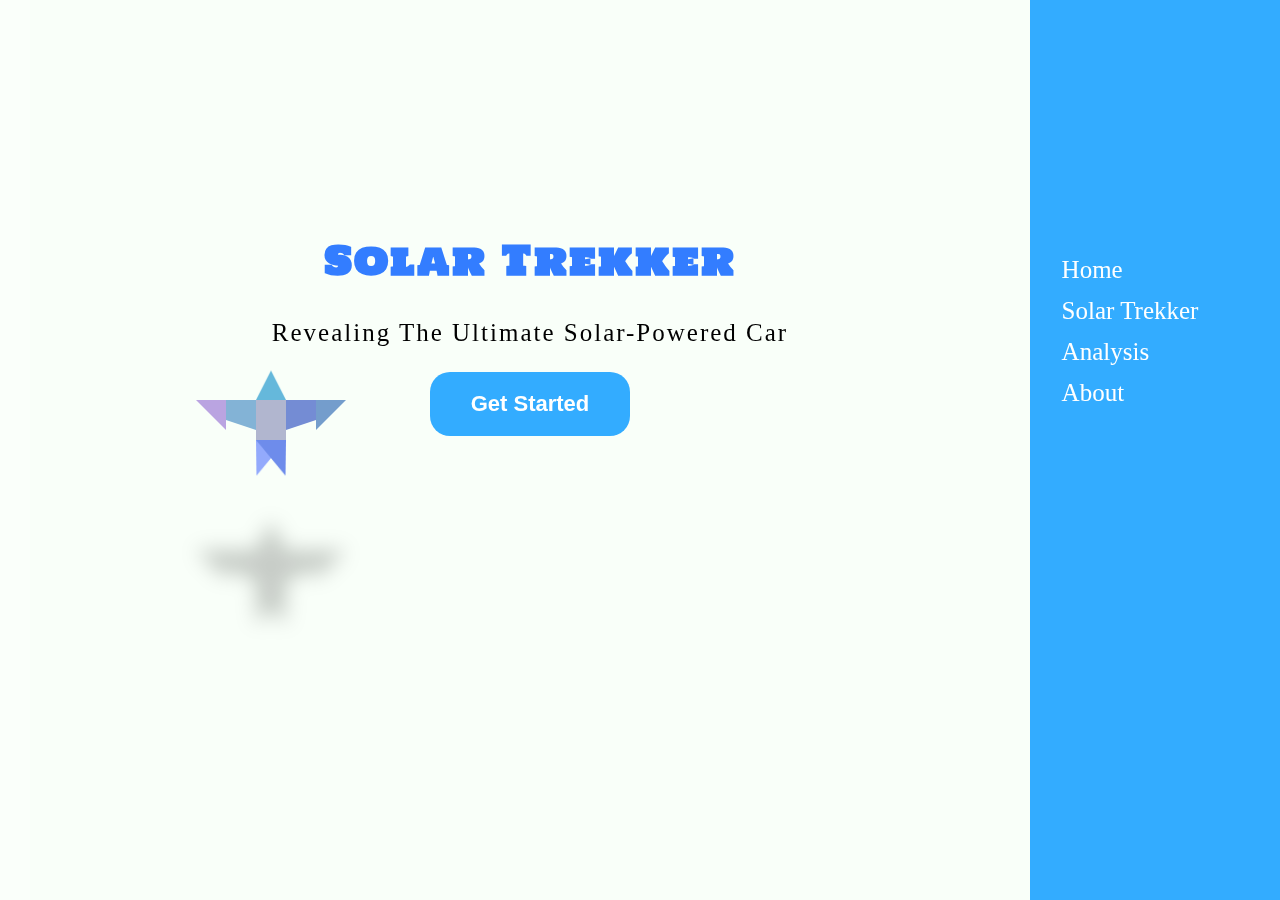
<file: index.html>
<!DOCTYPE html>
	<html>
	
		<!--
  Site Info: This site informs users about the latest announced tech and the functionality behind each gadget.

  Created By: Sonal Chadha
  Date: 7/1/2020
   -->
	
<div id="sky">
  <div class="bird">
    <div class="wind"></div>
    <div class="wind"></div>
    <div class="wind"></div>
    <div class="wind"></div>
    <div class="wind"></div>
    <div class="wind"></div>
    <div class="wind"></div>
    <div class="wind"></div>
    <div class="wind"></div>
    <div class="wind"></div>
    <div class="bird_body">
      <div class="bird_head"></div>
      <div class="bird_wing_left">
        <div class="bird_wing_left_top"></div>
      </div>
      <div class="bird_wing_right">
        <div class="bird_wing_right_top"></div>
      </div>
      <div class="bird_tail_left"></div>
      <div class="bird_tail_right"></div>
    </div>
  </div>
</div>

		<head>
			<meta charset="utf-8"/>
			<meta name="viewport" content="width=device-width, initial-scale=1"/>
			<title>Solar Trekker Home</title>
			<link href="styles.css" rel="stylesheet"/>
			<link href="https://fonts.googleapis.com/css2?family=Holtwood+One+SC&display=swap" rel="stylesheet">
			<link href="BirdAnimation.css" rel="stylesheet">
					</head>
					<body>
						<div class="container">
							<div class="mainSide">
								<div class="fontStyler">
									<h1>Solar Trekker</h1>
									<p>Revealing The Ultimate Solar-Powered Car</p>
								</div>
								
								<div class="blue-btn">
									<a class="first-link" href="Product.html" style="font-size:22px">
										Get Started
									</a>
									<a href="Product.html" style="font-size:25px">
										What's New
									</a>
								</div>
								
							</div>
							<div class="navSide">
								<ul class="navigationBar">
									<li>
										<a href="#home">Home</a>
									</li>
									<li>
										<a href="Product.html">Solar Trekker</a>
									</li>
									<li>
										<a href="analysis.html">Analysis</a>
									</li>
									<li>
										<a href="about.html">About</a>
									</li>
								</ul>
							</div>
						</div>
					</body>
					
				</html>
</file>
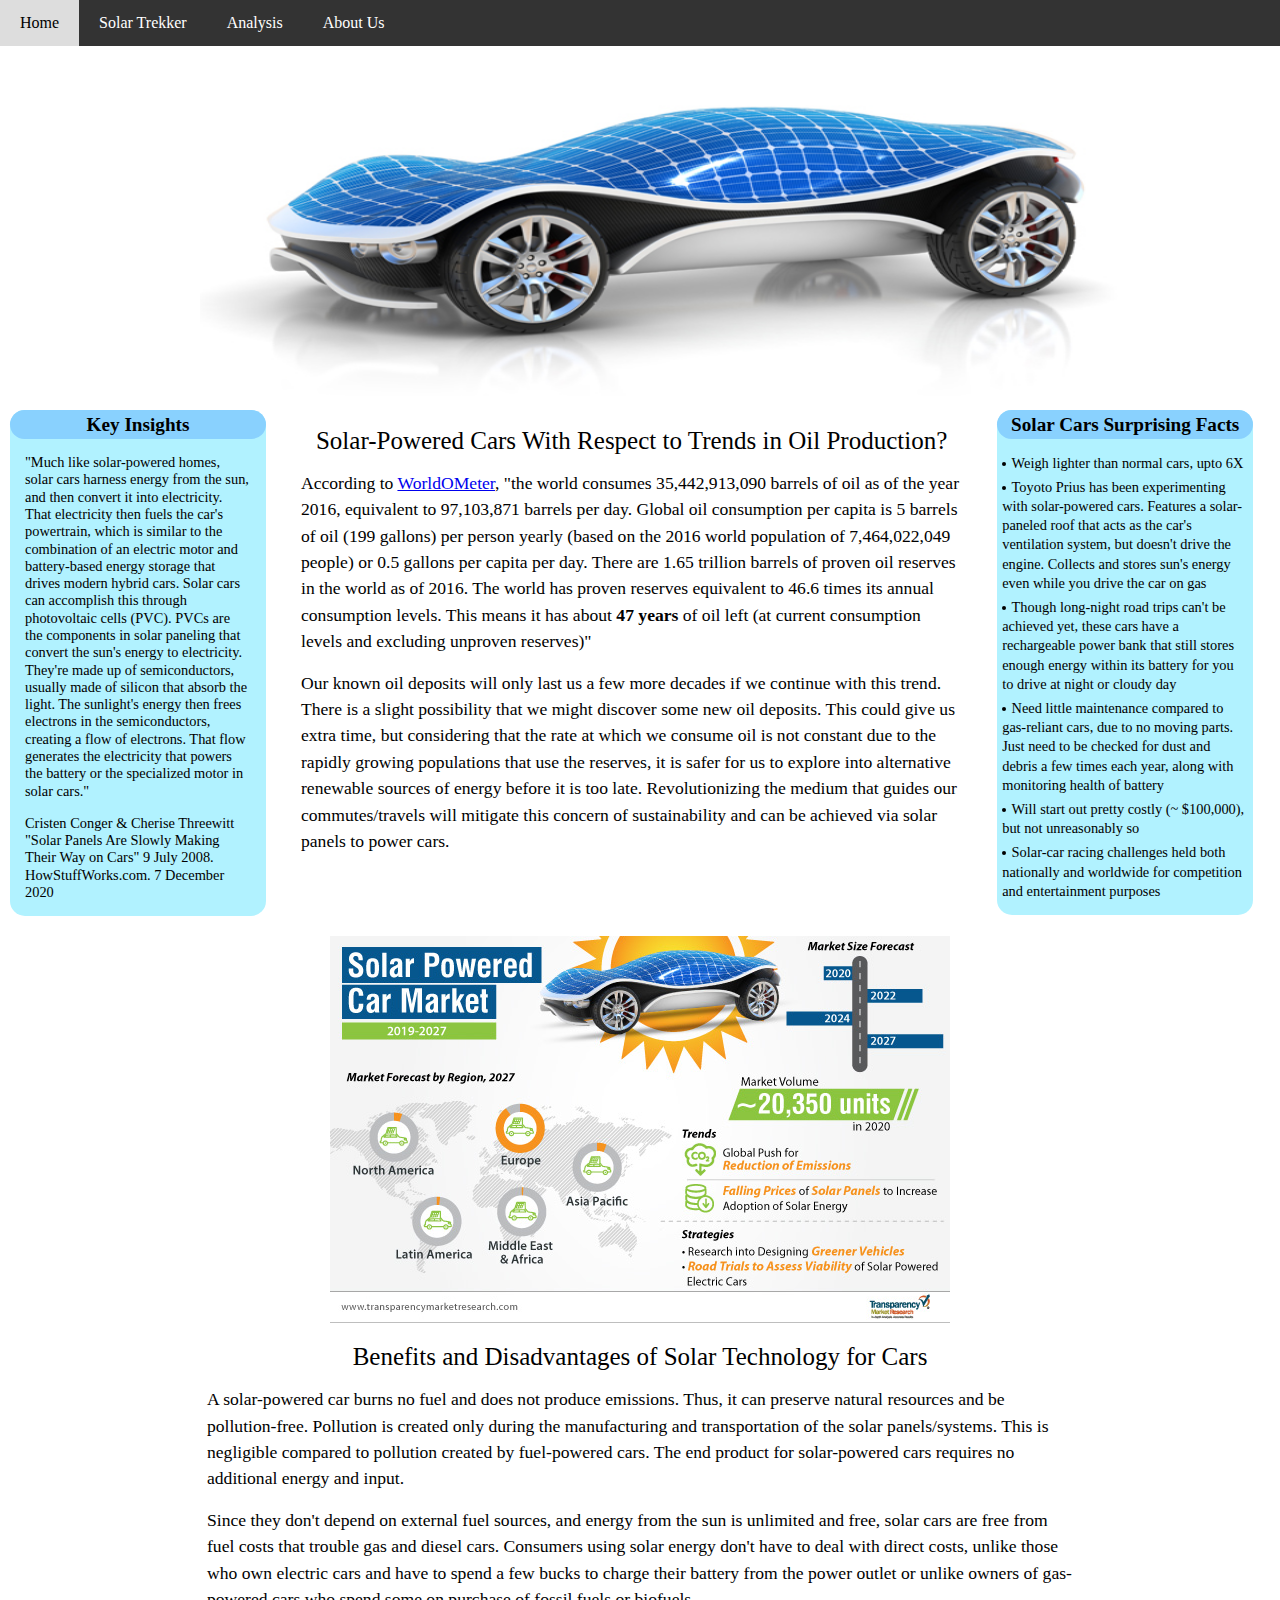
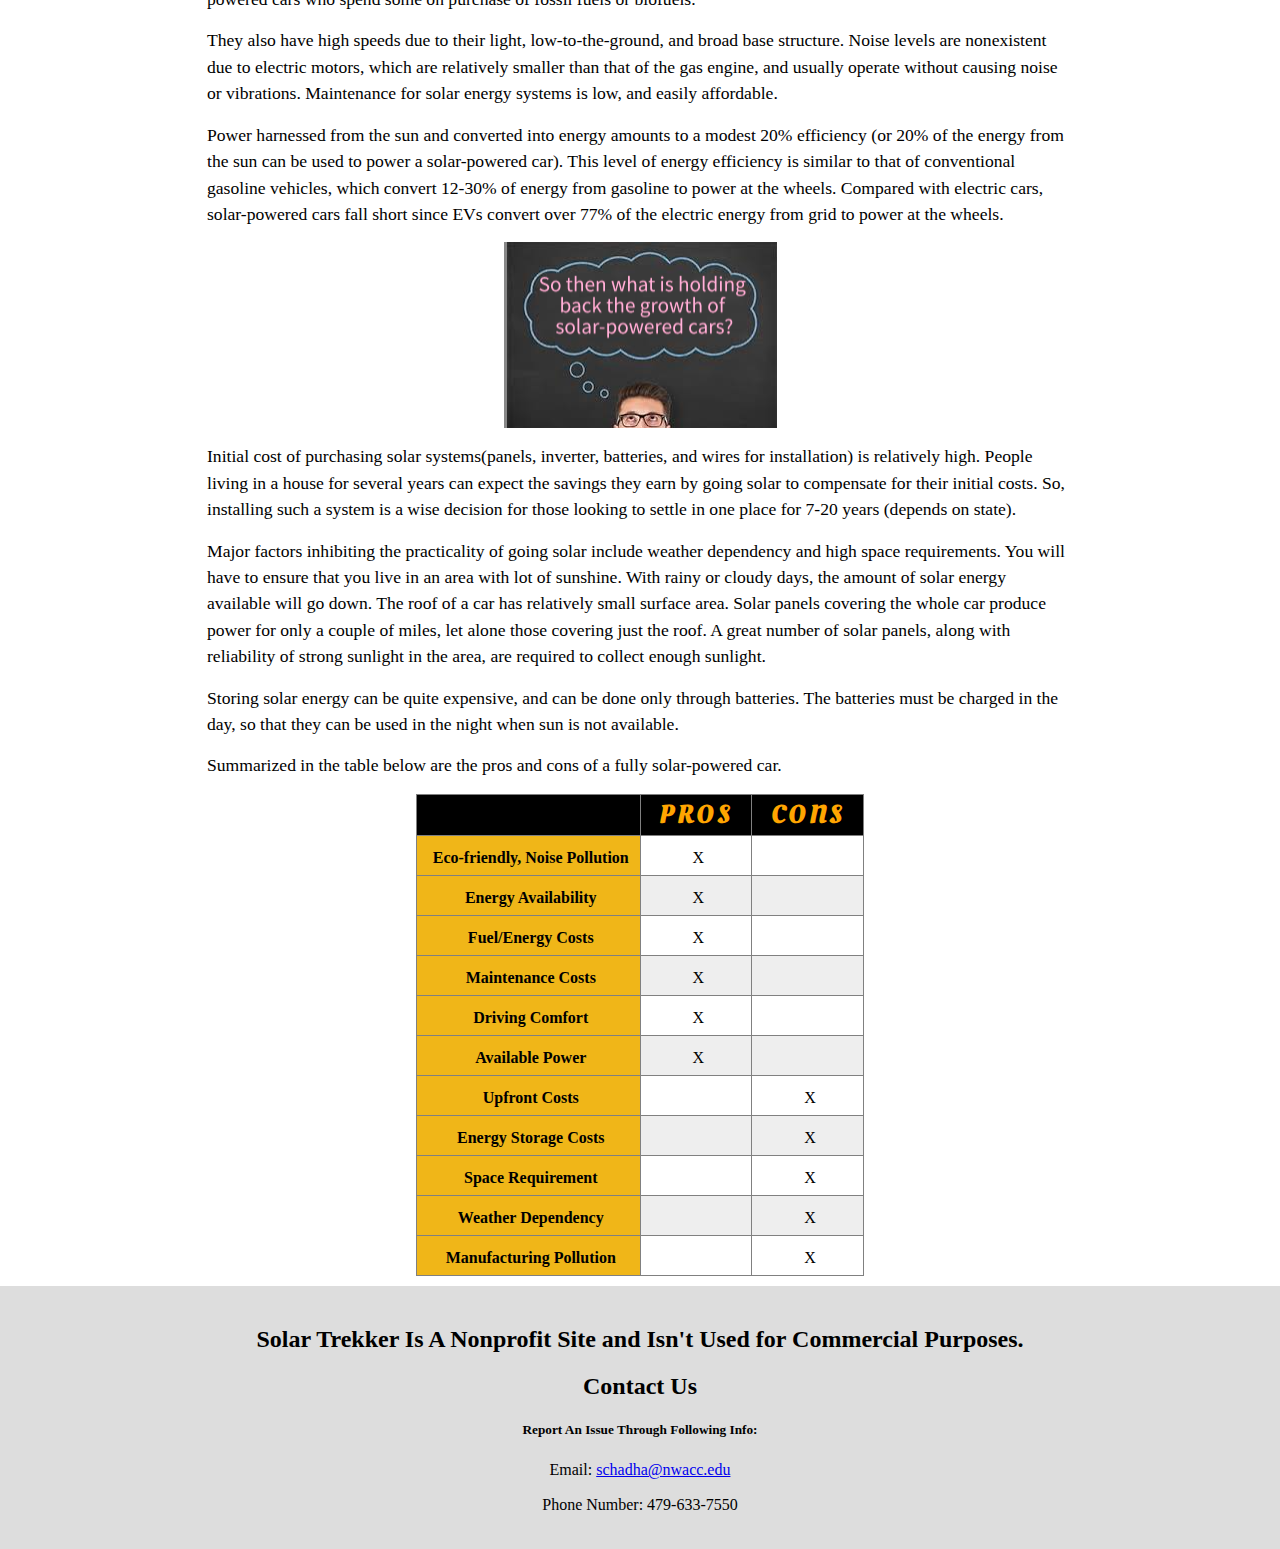
<file: Analysis.html>
<!DOCTYPE html>
<html>
<head>
	<meta charset="utf-8"/>
	<meta name="viewport" content="width=device-width, initial-scale=1"/>
	<title>Analysis of Solar Energy to Power Car</title>
	<link href="styles2.css" rel="stylesheet"/>
	<link href="Analysis.css" rel="stylesheet"/>
</head>

<!-- Navigation Bar -->
<div class="navbar">
   <a href="index.html">Home</a>
  <a href="Product.html">Solar Trekker</a>
  <a href="analysis.html">Analysis</a>
  <a href="about.html">About Us</a>
</div>

<img id="topPic" src="Images/analysis1.jpg" alt=""/>
	<div id="keto">
		<aside id="left">
			<h2>Key Insights</h2>
			<p>"Much like solar-powered homes, solar cars harness energy from the sun, and then convert it into electricity.
			That electricity then fuels the car's powertrain, which is similar to the combination of an electric motor and battery-based 
			energy storage that drives modern hybrid cars. Solar cars can accomplish this through photovoltaic cells (PVC). PVCs are the
			components in solar paneling that convert the sun's energy to electricity. They're made up of semiconductors, usually made of 
			silicon that absorb the light. The sunlight's energy then frees electrons in the semiconductors, creating a flow of electrons. 
			That flow generates the electricity that powers the battery or the specialized motor in solar cars."</p>
			<p>Cristen Conger & Cherise Threewitt "Solar Panels Are Slowly Making Their Way on Cars" 9 July 2008. HowStuffWorks.com. 
			<https://auto.howstuffworks.com/fuel-efficiency/vehicles/solar-cars.htm> 7 December 2020
			</p>
		</aside>
		
		<aside id="right">
			<h2>Solar Cars Surprising Facts</h2>
			<ul>
				<li>Weigh lighter than normal cars, upto 6X</li>
				<li>Toyoto Prius has been experimenting with solar-powered cars. Features
				a solar-paneled roof that acts as the car's ventilation system, but doesn't
				drive the engine. Collects and stores sun's energy even while you drive the
				car on gas</li>
				<li>Though long-night road trips can't be achieved yet, these cars have a rechargeable power bank 
				that still stores enough energy within its battery for you to drive at night or cloudy day</li>
				<li>Need little maintenance compared to gas-reliant cars, due to no moving parts. 
				Just need to be checked for dust and debris a few times each year, along with monitoring health of battery</li>
				<li>Will start out pretty costly (~ $100,000), but not unreasonably so</li>
				<li>Solar-car racing challenges held both nationally and worldwide for competition and entertainment purposes</li>
			</ul>
		</aside>
		
		<div id="main">
			<h1>Solar-Powered Cars With Respect to Trends in Oil Production?</h1>
			<p>According to <a href="https://www.worldometers.info/oil/" target="_blank">WorldOMeter</a>, "the world consumes 35,442,913,090 barrels of oil as of the year 2016, equivalent to 97,103,871 barrels per day.
			Global oil consumption per capita is 5 barrels of oil (199 gallons) per person yearly (based on the 2016 world population of 7,464,022,049 people) or 0.5 gallons per capita per day.
			There are 1.65 trillion barrels of proven oil reserves in the world as of 2016.
			The world has proven reserves equivalent to 46.6 times its annual consumption levels. This means it has about <b>47 years</b> of oil left (at current consumption levels and excluding unproven reserves)"	
			</p>
			<p>Our known oil deposits will only last us a few more decades if we continue with this trend. There is a slight possibility that we might discover some new oil 
			deposits. This could give us extra time, but considering that the rate at which we consume oil is not constant due to the rapidly growing populations that use the reserves,
			it is safer for us to explore into alternative renewable sources of energy before it is too late. Revolutionizing the medium that guides our commutes/travels will mitigate this 
			concern of sustainability and can be achieved via solar panels to power cars.
			</p>
		</div>
	</div>
	<img id="pic2" src="Images/analysis2.png" alt="" />
	<div id="ProCon">
		<h1>Benefits and Disadvantages of Solar Technology for Cars</h1>
		<p>A solar-powered car burns no fuel and does not produce emissions. Thus, it can preserve natural resources and be pollution-free. Pollution
		is created only during the manufacturing and transportation of the solar panels/systems. This is negligible compared to pollution created by fuel-powered cars.
		The end product for solar-powered cars requires no additional energy and input.
		</p>
		<p>Since they don't depend on external fuel sources, and energy from the sun is unlimited and free, solar cars are free from fuel costs that trouble gas and diesel 
		cars. Consumers using solar energy don't have to deal with direct costs, unlike those who own electric cars and have to spend a few bucks to charge their battery 
		from the power outlet or unlike owners of gas-powered cars who spend some on purchase of fossil fuels or biofuels. 
		</p>
		<p>
		They also have high speeds due to their light, low-to-the-ground, and broad base structure. Noise levels are nonexistent due to electric motors, which are relatively 
		smaller than that of the gas engine, and usually operate without causing noise or vibrations. Maintenance for solar energy systems is low, and easily affordable.
		</p>
		<p>Power harnessed from the sun and converted into energy amounts to a modest 20% efficiency (or 20% of the energy from the sun can be used to power a solar-powered car).
		This level of energy efficiency is similar to that of conventional gasoline vehicles, which convert 12-30% of energy from gasoline to power at the wheels. Compared with electric
		cars, solar-powered cars fall short since EVs convert over 77% of the electric energy from grid to power at the wheels.
		</p>
		<img id="pic3" src="Images/analysis3.png" alt="" />
		<p>Initial cost of purchasing solar systems(panels, inverter, batteries, and wires for installation) is relatively high. People living in a house for several years can expect the savings
		they earn by going solar to compensate for their initial costs. So, installing such a system is a wise decision for those looking to settle in one place for 7-20 years (depends on state).
		</p>
		<p>Major factors inhibiting the practicality of going solar include weather dependency and high space requirements. You will have to ensure that you live in an area with lot of sunshine.
		With rainy or cloudy days, the amount of solar energy available will go down. The roof of a car has relatively small surface area. Solar panels covering the whole car produce power for only
		a couple of miles, let alone those covering just the roof. A great number of solar panels, along with reliability of strong sunlight in the area, are required to collect enough sunlight.
		</p>
		<p>Storing solar energy can be quite expensive, and can be done only through batteries. The batteries must be charged in the day, so that they can be used in the night when sun is not available. 
		</p>
		<p>Summarized in the table below are the pros and cons of a fully solar-powered car.
		</p>
	</div>

	<table class="schedule">
		<colgroup>
		   <col class="firstCol" />
		   <col class="weekCols" span="2" />
		</colgroup>
		<thead>
		   <tr>
			  <th></th>
			  <th>PROS</th>
			  <th>CONS</th>
		   </tr>
		</thead>
		<tbody>
		   <tr>
			  <th scope="row">Eco-friendly, Noise Pollution</th>
			  <td>X</td>
			  <td></td>
		   </tr>
		   <tr>
			  <th scope="row">Energy Availability</th>
			  <td>X</td> 
			  <td></td>
		   </tr>
		   <tr>
			  <th scope="row">Fuel/Energy Costs</th>
			  <td>X</td>
			  <td></td>
		   </tr>
		   <tr>
			  <th scope="row">Maintenance Costs</th>
			  <td>X</td>
			  <td></td>
		   </tr>
		   <tr>
			  <th scope="row">Driving Comfort</th>
			  <td>X</td>
			  <td></td>
		   </tr>
		   <tr>
			  <th scope="row">Available Power</th>
			  <td>X</td>
			  <td></td>
		   </tr>
		   <tr>
			  <th scope="row">Upfront Costs</th>
			  <td></td>
			  <td>X</td>
		   </tr>
		   <tr>
			  <th scope="row">Energy Storage Costs</th>
			  <td></td>
			  <td>X</td>
		   </tr>
		   <tr>
			  <th scope="row">Space Requirement</th>
			  <td></td>
			  <td>X</td>
		   </tr>
		   <tr>
			  <th scope="row">Weather Dependency</th>
			  <td></td>
			  <td>X</td>
		   </tr>
		   <tr>
			  <th scope="row">Manufacturing Pollution</th>
			  <td></td>
			  <td>X</td>
		   </tr>
		</tbody>
	 </table>
	 
	 <!-- Footer -->
<div class="footer">
<h2>Solar Trekker Is A Nonprofit Site and Isn't Used for Commercial Purposes.</h2>
 <h2>Contact Us</h2>
    <h5>Report An Issue Through Following Info:</h5>

    <p>Email: <a href="mailto:schadha@nwacc.edu">schadha@nwacc.edu</a></p>
    <p>Phone Number: 479-633-7550</p>
</body>
</html>
</file>
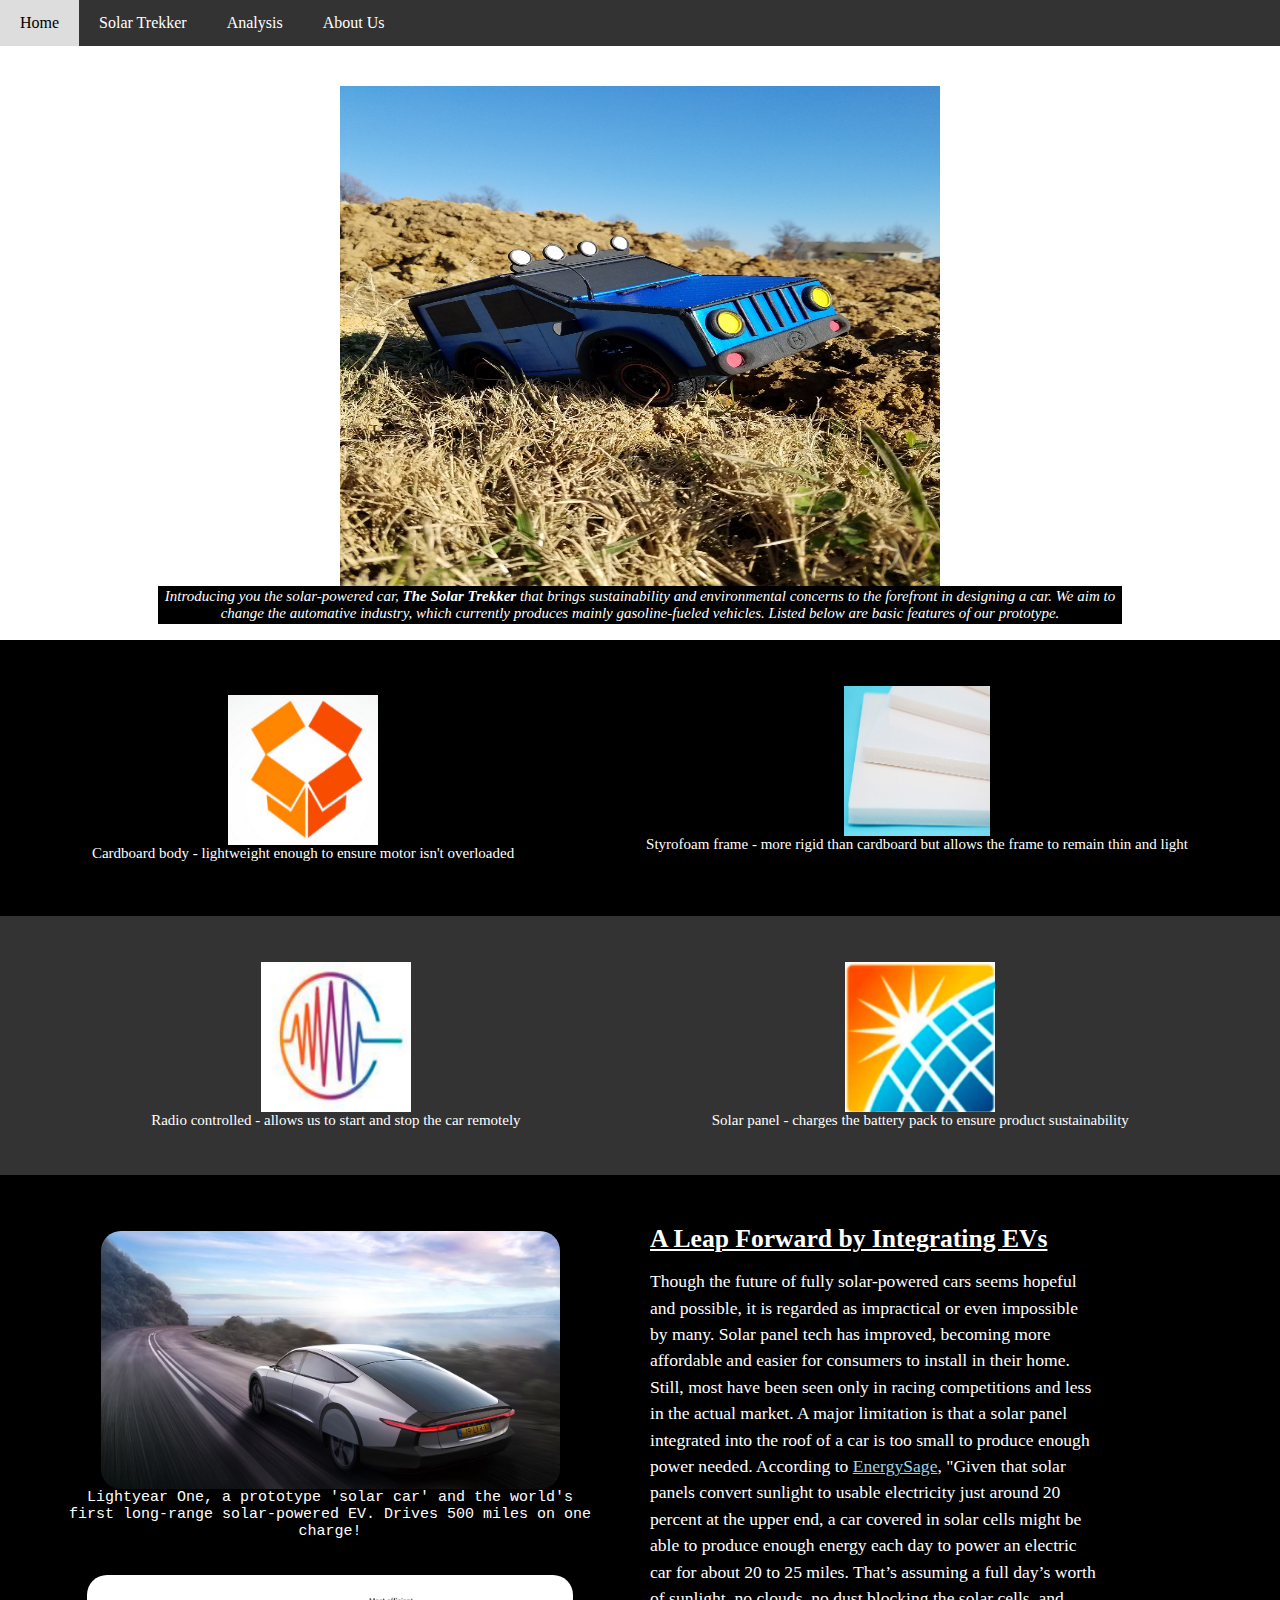
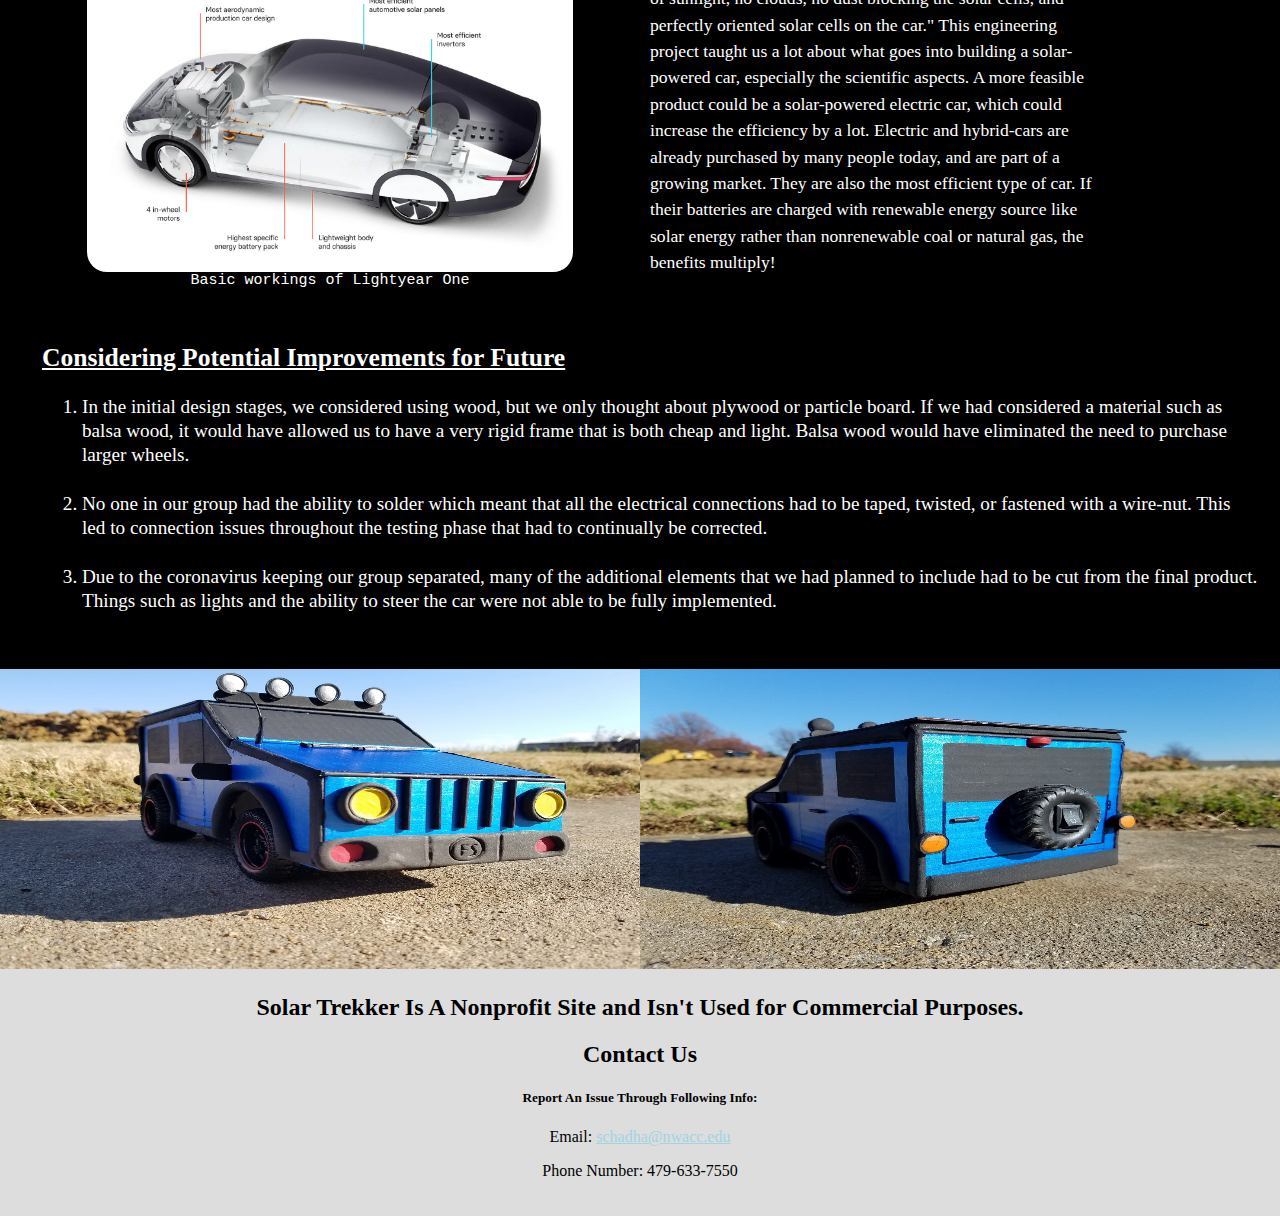
<file: Product.html>
<!DOCTYPE html>
<html>
<head>
<meta charset="utf-8"/>
<meta name="viewport" content="width=device-width, initial-scale=1"/>
<title>Solar Trekker car</title>
<link href="Product.css" rel="stylesheet">
</head>
<body>
<!-- Navigation Bar -->
<div class="navbar">
   <a href="index.html">Home</a>
  <a href="Product.html">Solar Trekker</a>
  <a href="analysis.html">Analysis</a>
  <a href="about.html">About Us</a>
</div>

<!--Image Introduction-->
<div id="backgroundOne">
	<figure><img src="Images/Car.jpg" alt="solar car" style="width:50%; height:500px;">
	<figcaption class="firstCaption">Introducing you the solar-powered car, <b>The Solar Trekker</b> that brings sustainability
	and environmental concerns to the forefront in designing a car. We aim to change the automative industry, which currently produces
	mainly gasoline-fueled vehicles. Listed below are basic features of our prototype.
	</figcaption>
	</figure>
</div>

<div id="Intro">
<figure>
<img src="Icons/cardboard.PNG" alt="print" class="editIcon">
<figcaption>Cardboard body - lightweight enough to ensure motor isn't overloaded</figcaption>
</figure>
<figure>
<img src="Icons/styrofoam.PNG" alt="Styrofoam frame" class="editIcon">
<span style="white-space:pre-wrap;"><figcaption>Styrofoam frame - more rigid than cardboard but allows the frame to remain thin and light<figcaption></span>
</figure>
</div>


<div id="secondSlide">
<figure>
<img src="Icons/radio.PNG" alt="Radio-Controlled" class="editIcon">
<figcaption>Radio controlled - allows us to start and stop the car remotely</figcaption>
</figure>

<figure>
<img src="Icons/panels.PNG" alt="Solar Panels" class="editIcon">
<figcaption>Solar panel - charges the battery pack to ensure product sustainability<figcaption>
</figure>
</div>

<article id="lastSlide">
	<div id="imgSection">
		<figure><img src="Images/lastSlide1.png" alt="" />
			<figcaption>Lightyear One, a prototype 'solar car' and 
			the world's first long-range solar-powered EV. Drives 500 
			miles on one charge!</figcaption>
		</figure>
		<figure><img src="Images/lastSlide2.jpg" alt="" / style="width:90%;">
			<figcaption>Basic workings of Lightyear One</figcaption>
		</figure>
	</div>
	<section id="rightParagraph">
		<h2>A Leap Forward by Integrating EVs</h2>
		<p>Though the future of fully solar-powered cars seems hopeful and possible, it is regarded as impractical or even impossible
		by many. Solar panel tech has improved, becoming more affordable and easier for consumers to install in their home. Still,
		most have been seen only in racing competitions and less in the actual market. A major limitation is that a solar panel integrated 
		into the roof of a car is too small to produce enough power needed. According to <a href="https://news.energysage.com/solar-panel-cars/" target="_blank">EnergySage</a>,
		"Given that solar panels convert sunlight to usable electricity just around 20 percent at the upper end, a car covered in solar cells might be able to produce 
		enough energy each day to power an electric car for about 20 to 25 miles. That’s assuming a full day’s worth of sunlight, no clouds, no dust blocking the solar cells, 
		and perfectly oriented solar cells on the car." This engineering project taught us a lot about what goes into building a solar-powered car, especially the scientific aspects.
		A more feasible product could be a solar-powered electric car, which could increase the efficiency by a lot. Electric and hybrid-cars are already purchased by many people today,
		and are part of a growing market. They are also the most efficient type of car. If their batteries are charged with renewable energy source like solar energy rather than nonrenewable
		coal or natural gas, the benefits multiply!
		</p>
	</section>

	<section id="steps">
		<h2>Considering Potential Improvements for Future</h2>
		<ol>
			<li>In the initial design stages, we considered using wood, but we only thought about plywood or particle board. If we had considered a material such as balsa wood, it would have allowed us to have a very rigid frame that is both cheap and light. Balsa wood would have eliminated the need to purchase larger wheels.</li> 
			<li>No one in our group had the ability to solder which meant that all the electrical connections had to be taped, twisted, or fastened with a wire-nut. This led to connection issues throughout the testing phase that had to continually be corrected.</li> 
			<li>Due to the coronavirus keeping our group separated, many of the additional elements that we had planned to include had to be cut from the final product. Things such as lights and the ability to steer the car were not able to be fully implemented.</li>
		</ol>
	</section>
</article>

<section>
	<img src="Images/CarFront.jpg" alt="concepts" class="concepts">
	<img src="Images/CarBack.jpg" alt="concepts" class="concepts">
</section>

<!-- Footer -->
<div class="footer">
<h2>Solar Trekker Is A Nonprofit Site and Isn't Used for Commercial Purposes.</h2>
 <h2>Contact Us</h2>
    <h5>Report An Issue Through Following Info:</h5>

    <p>Email: <a href="mailto:schadha@nwacc.edu" id="mail">schadha@nwacc.edu</a></p>
    <p>Phone Number: 479-633-7550</p>
</body>
</html>
</file>
<file: styles.css>
@charset "utf-8";
* {
  box-sizing: border-box;
}
body{
margin:0;
}
#sky{
	z-index:-1;
	position: relative;
	left:20%;
}
.container{
	display:flex;
	flex:100%;
	height:100%;	
	flex-direction:row;
	flex-wrap:wrap;
	
}
.mainSide{
	flex:80%;
	background-color: rgba(144,238,144,0.009);
}
.navSide{
	flex:20%;
	background-color: rgba(51, 172, 255);
}
.fontStyler{
	 font-family: 'Holtwood One SC', serif;
	 font-size:20px;
	 color:#337DFF; 
	 text-align:center;
	padding-top:20%;
	
	letter-spacing:0.1em;
	
}
.fontStyler p{
	font-family: 'Times New Roman', serif;
	color:black;
	font-size:25px;
}

.navigationBar{

	list-style:none;
	
	color:white;
	line-height:40px;
	font-size: 20px;	
	padding-top:100%;
	margin:0;
}

.navigationBar a{
	color:white;
	font-size:25px;
	text-decoration:none;
	
	padding-left:10%;
	margin-left:-14%;	
}		
.navigationBar a:hover{
	display:block;
	font-size:27px;
	text-decoration:underline;
	padding-left:10%;
	margin-left:-14%;	
	background-color:#1F75FE;
}

.blue-btn a{
  color: white;
  text-decoration:none;
  text-align: center;
  display:block; 
  
}

.blue-btn, .first-link{
  -webkit-transition: 0.3s;
  -moz-transition: 0.3s;
  -ms-transition: 0.3s;
  -o-transition: 0.3s;
  transition: 0.3s;     
}


.blue-btn{
  height: 64px;
  font: normal normal 700 1em/4em Arial,sans-serif;
  overflow: hidden;
  width: 200px;
  background-color: rgba(51, 172, 255);
  border-radius: 20px;
  position: relative;
  margin:auto;
}

.blue-btn:hover{
   background-color: #003D60;
  
}

.blue-btn a:hover{
  text-decoration: none;
}

.first-link{
  margin-top: 0em;   
}

.blue-btn:hover .first-link{
  margin-top: -2.7em;
}
</file>
<file: BirdAnimation.css>
<!--

Copyright (c) 2020 by Yusuke Nakaya (https://codepen.io/YusukeNakaya/pen/BwBgvq)

Permission is hereby granted, free of charge, to any person 
obtaining a copy of this software and associated documentation 
files (the "Software"), to deal in the Software without restriction,
 including without limitation the rights to use, copy, modify, 
merge, publish, distribute, sublicense, and/or sell copies of 
the Software, and to permit persons to whom the Software is 
furnished to do so, subject to the following conditions:

The above copyright notice and this permission notice shall 
be included in all copies or substantial portions of the Software.

THE SOFTWARE IS PROVIDED "AS IS", WITHOUT WARRANTY OF ANY KIND, 
EXPRESS OR IMPLIED, INCLUDING BUT NOT LIMITED TO THE WARRANTIES 
OF MERCHANTABILITY, FITNESS FOR A PARTICULAR PURPOSE AND 
NONINFRINGEMENT. IN NO EVENT SHALL THE AUTHORS OR COPYRIGHT 
HOLDERS BE LIABLE FOR ANY CLAIM, DAMAGES OR OTHER LIABILITY, 
WHETHER IN AN ACTION OF CONTRACT, TORT OR OTHERWISE, ARISING FROM, 
OUT OF OR IN CONNECTION WITH THE SOFTWARE OR THE USE OR OTHER 
DEALINGS IN THE SOFTWARE.

-->
@function randomColor() {
  @return rgba(random(100) + 100, random(100) + 100, random(55) + 200, 1);
}
body {
  background: rgba(153, 255, 153,0.05);
  height: 100vh;
  overflow: hidden;
  display: -webkit-box;
  display: flex;
  -webkit-box-pack: center;
          justify-content: center;
  -webkit-box-align: center;
          align-items: center;
}

#sky {
  margin-top: -60px;
  -webkit-perspective: 400px;
          perspective: 400px;
  -webkit-filter: drop-shadow(0px 150px 10px rgba(0, 0, 0, 0.2));
          filter: drop-shadow(0px 150px 10px rgba(0, 0, 0, 0.2));
}
@-moz-document url-prefix() {
  #sky {
    filter: none;
  }
}
#sky div {
  -webkit-transform-style: preserve-3d;
          transform-style: preserve-3d;
}
#sky .bird {
  -webkit-animation: fly 10000ms linear infinite;
          animation: fly 10000ms linear infinite;
}
#sky .bird .wind {
  position: absolute;
  left: 50%;
  width: 4px;
  height: 200px;
  margin-left: -2px;
  border-radius: 999px;
  overflow: hidden;
}
#sky .bird .wind:nth-child(1) {
  -webkit-transform: translate3d(0px, -55px, -11px) rotateY(90deg);
          transform: translate3d(0px, -55px, -11px) rotateY(90deg);
}
#sky .bird .wind:nth-child(1)::before {
  content: '';
  position: absolute;
  width: 4px;
  height: 300px;
  background: rgba(100, 200, 111, 0.3);
  border-radius: 999px;
  -webkit-transform: translateY(-300px);
          transform: translateY(-300px);
  -webkit-animation: wind 2170ms 1731ms linear infinite;
          animation: wind 2170ms 1731ms linear infinite;
}
#sky .bird .wind:nth-child(2) {
  -webkit-transform: translate3d(153px, -83px, 2px) rotateY(90deg);
          transform: translate3d(153px, -83px, 2px) rotateY(90deg);
}
#sky .bird .wind:nth-child(2)::before {
  content: '';
  position: absolute;
  width: 4px;
  height: 300px;
  background: rgba(100, 200, 81, 0.3);
  border-radius: 999px;
  -webkit-transform: translateY(-300px);
          transform: translateY(-300px);
  -webkit-animation: wind 2160ms 2440ms linear infinite;
          animation: wind 2160ms 2440ms linear infinite;
}
#sky .bird .wind:nth-child(3) {
  -webkit-transform: translate3d(-105px, 53px, -41px) rotateY(90deg);
          transform: translate3d(-105px, 53px, -41px) rotateY(90deg);
}
#sky .bird .wind:nth-child(3)::before {
  content: '';
  position: absolute;
  width: 4px;
  height: 300px;
  background: rgba(100, 200, 247, 0.3);
  border-radius: 999px;
  -webkit-transform: translateY(-300px);
          transform: translateY(-300px);
  -webkit-animation: wind 2587ms 1893ms linear infinite;
          animation: wind 2587ms 1893ms linear infinite;
}
#sky .bird .wind:nth-child(4) {
  -webkit-transform: translate3d(-153px, -140px, 58px) rotateY(90deg);
          transform: translate3d(-153px, -140px, 58px) rotateY(90deg);
}
#sky .bird .wind:nth-child(4)::before {
  content: '';
  position: absolute;
  width: 4px;
  height: 300px;
  background: rgba(100, 200, 189, 0.3);
  border-radius: 999px;
  -webkit-transform: translateY(-300px);
          transform: translateY(-300px);
  -webkit-animation: wind 1366ms 2428ms linear infinite;
          animation: wind 1366ms 2428ms linear infinite;
}
#sky .bird .wind:nth-child(5) {
  -webkit-transform: translate3d(-174px, -23px, -99px) rotateY(90deg);
          transform: translate3d(-174px, -23px, -99px) rotateY(90deg);
}
#sky .bird .wind:nth-child(5)::before {
  content: '';
  position: absolute;
  width: 4px;
  height: 300px;
  background: rgba(100, 200, 60, 0.3);
  border-radius: 999px;
  -webkit-transform: translateY(-300px);
          transform: translateY(-300px);
  -webkit-animation: wind 1015ms 3999ms linear infinite;
          animation: wind 1015ms 3999ms linear infinite;
}
#sky .bird .wind:nth-child(6) {
  -webkit-transform: translate3d(160px, -67px, -57px) rotateY(90deg);
          transform: translate3d(160px, -67px, -57px) rotateY(90deg);
}
#sky .bird .wind:nth-child(6)::before {
  content: '';
  position: absolute;
  width: 4px;
  height: 300px;
  background: rgba(100, 200, 163, 0.3);
  border-radius: 999px;
  -webkit-transform: translateY(-300px);
          transform: translateY(-300px);
  -webkit-animation: wind 2438ms 4932ms linear infinite;
          animation: wind 2438ms 4932ms linear infinite;
}
#sky .bird .wind:nth-child(7) {
  -webkit-transform: translate3d(126px, -15px, -81px) rotateY(90deg);
          transform: translate3d(126px, -15px, -81px) rotateY(90deg);
}
#sky .bird .wind:nth-child(7)::before {
  content: '';
  position: absolute;
  width: 4px;
  height: 300px;
  background: rgba(100, 200, 37, 0.3);
  border-radius: 999px;
  -webkit-transform: translateY(-300px);
          transform: translateY(-300px);
  -webkit-animation: wind 1329ms 3987ms linear infinite;
          animation: wind 1329ms 3987ms linear infinite;
}
#sky .bird .wind:nth-child(8) {
  -webkit-transform: translate3d(-158px, -75px, 34px) rotateY(90deg);
          transform: translate3d(-158px, -75px, 34px) rotateY(90deg);
}
#sky .bird .wind:nth-child(8)::before {
  content: '';
  position: absolute;
  width: 4px;
  height: 300px;
  background: rgba(100, 200, 252, 0.3);
  border-radius: 999px;
  -webkit-transform: translateY(-300px);
          transform: translateY(-300px);
  -webkit-animation: wind 2691ms 3314ms linear infinite;
          animation: wind 2691ms 3314ms linear infinite;
}
#sky .bird .wind:nth-child(9) {
  -webkit-transform: translate3d(-68px, 136px, 26px) rotateY(90deg);
          transform: translate3d(-68px, 136px, 26px) rotateY(90deg);
}
#sky .bird .wind:nth-child(9)::before {
  content: '';
  position: absolute;
  width: 4px;
  height: 300px;
  background: rgba(100, 200, 103, 0.3);
  border-radius: 999px;
  -webkit-transform: translateY(-300px);
          transform: translateY(-300px);
  -webkit-animation: wind 2748ms 1508ms linear infinite;
          animation: wind 2748ms 1508ms linear infinite;
}
#sky .bird .wind:nth-child(10) {
  -webkit-transform: translate3d(15px, -144px, 86px) rotateY(90deg);
          transform: translate3d(15px, -144px, 86px) rotateY(90deg);
}
#sky .bird .wind:nth-child(10)::before {
  content: '';
  position: absolute;
  width: 4px;
  height: 300px;
  background: rgba(100, 200, 250, 0.3);
  border-radius: 999px;
  -webkit-transform: translateY(-300px);
          transform: translateY(-300px);
  -webkit-animation: wind 1310ms 2623ms linear infinite;
          animation: wind 1310ms 2623ms linear infinite;
}
#sky .bird .wind:nth-child(11) {
  -webkit-transform: translate3d(178px, -126px, -14px) rotateY(90deg);
          transform: translate3d(178px, -126px, -14px) rotateY(90deg);
}
#sky .bird .wind:nth-child(11)::before {
  content: '';
  position: absolute;
  width: 4px;
  height: 300px;
  background: rgba(100, 200, 136, 0.3);
  border-radius: 999px;
  -webkit-transform: translateY(-300px);
          transform: translateY(-300px);
  -webkit-animation: wind 2084ms 1874ms linear infinite;
          animation: wind 2084ms 1874ms linear infinite;
}
#sky .bird_body {
  position: relative;
  width: 30px;
  height: 40px;
  background: #b2b6d0;
}
#sky .bird_head {
  position: absolute;
  top: -30px;
  border-right: 15px solid transparent;
  border-bottom: 30px solid #65b8dc;
  border-left: 15px solid transparent;
  -webkit-transform-origin: 50% 100%;
          transform-origin: 50% 100%;
  -webkit-transform: rotateX(-20deg);
          transform: rotateX(-20deg);
}
#sky .bird_wing_left {
  position: absolute;
  left: -30px;
  height: 30px;
  border-right: 30px solid #84b3d7;
  border-bottom: 10px solid transparent;
  -webkit-transform-origin: 100% 0;
          transform-origin: 100% 0;
  -webkit-animation: wingLeft 1000ms cubic-bezier(0.36, 0.1, 0.16, 1) infinite alternate;
          animation: wingLeft 1000ms cubic-bezier(0.36, 0.1, 0.16, 1) infinite alternate;
}
#sky .bird_wing_left_top {
  position: absolute;
  left: -30px;
  border-right: 30px solid #bba4e2;
  border-bottom: 30px solid transparent;
  -webkit-transform-origin: 100% 0;
          transform-origin: 100% 0;
  -webkit-animation: wingLeft 1000ms cubic-bezier(0.545, 0.08, 0.52, 0.975) infinite alternate;
          animation: wingLeft 1000ms cubic-bezier(0.545, 0.08, 0.52, 0.975) infinite alternate;
}
#sky .bird_wing_right {
  position: absolute;
  left: 30px;
  height: 30px;
  border-left: 30px solid #748cd5;
  border-bottom: 10px solid transparent;
  -webkit-transform-origin: 0 0;
          transform-origin: 0 0;
  -webkit-animation: wingRight 1000ms cubic-bezier(0.36, 0.1, 0.16, 1) infinite alternate;
          animation: wingRight 1000ms cubic-bezier(0.36, 0.1, 0.16, 1) infinite alternate;
}
#sky .bird_wing_right_top {
  position: absolute;
  border-left: 30px solid #749dcd;
  border-bottom: 30px solid transparent;
  -webkit-transform-origin: 0 0;
          transform-origin: 0 0;
  -webkit-animation: wingRight 1000ms cubic-bezier(0.545, 0.08, 0.52, 0.975) infinite alternate;
          animation: wingRight 1000ms cubic-bezier(0.545, 0.08, 0.52, 0.975) infinite alternate;
}
#sky .bird_tail_left {
  position: absolute;
  top: 40px;
  border-right: 30px solid transparent;
  border-top: 40px solid #94aafd;
  -webkit-transform-origin: 50% 0;
          transform-origin: 50% 0;
  -webkit-transform: rotateX(-20deg);
          transform: rotateX(-20deg);
}
#sky .bird_tail_right {
  position: absolute;
  top: 40px;
  border-left: 30px solid transparent;
  border-top: 40px solid #6e8cec;
  -webkit-transform-origin: 50% 0;
          transform-origin: 50% 0;
  -webkit-transform: rotateX(-20deg);
          transform: rotateX(-20deg);
}

@-webkit-keyframes fly {
  0% {
    -webkit-transform: rotateX(-120deg) rotateZ(0deg) rotateX(10deg);
            transform: rotateX(-120deg) rotateZ(0deg) rotateX(10deg);
  }
  100% {
    -webkit-transform: rotateX(-120deg) rotateZ(360deg) rotateX(10deg);
            transform: rotateX(-120deg) rotateZ(360deg) rotateX(10deg);
  }
}

@keyframes fly {
  0% {
    -webkit-transform: rotateX(-120deg) rotateZ(0deg) rotateX(10deg);
            transform: rotateX(-120deg) rotateZ(0deg) rotateX(10deg);
  }
  100% {
    -webkit-transform: rotateX(-120deg) rotateZ(360deg) rotateX(10deg);
            transform: rotateX(-120deg) rotateZ(360deg) rotateX(10deg);
  }
}
@-webkit-keyframes wingLeft {
  0% {
    -webkit-transform: rotateY(-40deg);
            transform: rotateY(-40deg);
  }
  100% {
    -webkit-transform: rotateY(40deg);
            transform: rotateY(40deg);
  }
}
@keyframes wingLeft {
  0% {
    -webkit-transform: rotateY(-40deg);
            transform: rotateY(-40deg);
  }
  100% {
    -webkit-transform: rotateY(40deg);
            transform: rotateY(40deg);
  }
}
@-webkit-keyframes wingRight {
  0% {
    -webkit-transform: rotateY(40deg);
            transform: rotateY(40deg);
  }
  100% {
    -webkit-transform: rotateY(-40deg);
            transform: rotateY(-40deg);
  }
}
@keyframes wingRight {
  0% {
    -webkit-transform: rotateY(40deg);
            transform: rotateY(40deg);
  }
  100% {
    -webkit-transform: rotateY(-40deg);
            transform: rotateY(-40deg);
  }
}
@-webkit-keyframes wind {
  0% {
    -webkit-transform: translateY(-300px);
            transform: translateY(-300px);
  }
  100% {
    -webkit-transform: translateY(200px);
            transform: translateY(200px);
  }
}
@keyframes wind {
  0% {
    -webkit-transform: translateY(-300px);
            transform: translateY(-300px);
  }
  100% {
    -webkit-transform: translateY(200px);
            transform: translateY(200px);
  }
}
</file>
<file: styles2.css>
@charset "UTF-8";
/* Style the top navigation bar */
body,html{
	overflow-x:hidden;
	min-width:375px;
}
body{
margin:0;
height:200%;
}
.navbar {
display: flex;
background-color: #333;
position:sticky;
top:0;
margin:0;
flex-wrap:wrap;
width:100%;
}
/* Style the navigation bar links */
.navbar a {
color: white;
padding: 14px 20px;
text-decoration: none;
text-align: center;
}
/* Change color on hover */
.navbar a:hover {
background-color: #ddd;
color: black;
}

/*Footer styles*/
.footer {
  padding: 20px;
  text-align: center;
  background: #ddd;
	flex:100%;
}
@media screen and (max-width: 700px) {
.navbar {
flex-direction: column;
}
body{
	min-width:100%;
}
}

footer::after {
	clear: both;
	content: "";
	display: table;
}
</file>
<file: Analysis.css>
@charset "utf-8";
@import url('https://fonts.googleapis.com/css2?family=Oleo+Script&display=swap');

h1 {
	font-size: 25px;
	font-weight: normal;
	text-align: center;
	margin-bottom: 10px;
}

#topPic {
	width: 75%;
	height: 350px;
	margin-left: 200px;
}

div#keto {
	display: -webkit-flex;
	display: flex;
	webkit-flex-flow: row nowrap;
	flex-flow: row nowrap;
}
	
aside {
	border-radius: 15px;
	line-height: 1.2em;
	margin: 10px;
	margin-bottom: auto;
}

aside#left {
	order: 1;
	width: 20%;
	background: #b1f2ff;	
}

aside#right {
	order: 3;
	width: 20%;
	background: #b1f2ff;
}

aside#right ul li {
	list-style: disc;
	list-style-position: inside;
	margin: 5px;
}

aside#right li:before {
	content: "";
	margin-right: -10px;
}

aside p, aside ul {
	padding: 0px;
	font-size: 0.9em;
}

aside h2 {
	font-size: 1.2em;
	background: rgb(137,209,254);
	text-align: center;
	border-radius: 15px;
	padding: 5px;
	margin: 0px;
}

img#pic2 {
	display: block;
	margin: 20px auto;
}

div#main {
	width: 54%;
	order: 2;
	margin: 10px;
	font-size: 1.1em;
}

div#main p{
	line-height: 1.5em;
}

div#ProCon {
	width: 70%;
	margin: auto;
	font-size: 1.1em;
}

div#ProCon p {
	line-height: 1.5em;
}

#pic3 {
	display: block;
	margin: auto;
}

figure {
	display: block;
	font-size: 0.9em;
}

figure img {
	display: block;
	margin: 0px auto;
	width: 80%;
}

figcaption {
	display: block;
	margin-top: 2px;
	text-align: center;
	font-style: italic;
}

div p {
	margin: 15px;
	line-height: 1.2em;
}

/*Table Styles*/
table.schedule {
	background: white;
	border-collapse: collapse;
	font-size: 1em;
	width: 35%;
	margin: auto;
	margin-top: 15px;
	margin-bottom: 10px;
}

/*Individual Cell Styles*/
table.schedule th, table.schedule td {
	border: 1px solid gray;
	padding: 5px;
	padding-left: 10px;
	padding-top: 10px;
	vertical-align: top;
	line-height: 1.5em;
	text-align: center;
}

table.schedule thead th {
	padding: 1px;
} 

/* Table Caption Styles */
table.schedule caption {
	caption-side: bottom;
	text-align: right;
}

/* Row Group Styles */
table.schedule thead {
	background: black;
	color: orange;
	font-family: "Oleo Script";
	font-size: 1.6em;
	word-spacing: 0.3em;
	letter-spacing: 0.1em;
}

/*Column Styles*/
th[scope="row"] {
	background: #f0b618;
}

tr:nth-child(even) {
    background-color: #eee;
}

col.weekCols {
	width: 25%;	
}
</file>
<file: Product.css>
@charset "UTF-8";
/* Style the top navigation bar */
a:link, a:visited {
	color: #a1d3e3;
}

#mail > a:link, a:visited {
	color: #000099;
}

body,html{
	overflow-x:hidden;
	min-width:375px;
}
body{
margin:0;
height:200%;
}
.navbar {
display: flex;
background-color: #333;
position:sticky;
top:0;
margin:0;
flex-wrap:wrap;
width:100%;
}
/* Style the navigation bar links */
.navbar a {
color: white;
padding: 14px 20px;
text-decoration: none;
text-align: center;
}
/* Change color on hover */
.navbar a:hover {
background-color: #ddd;
color: black;
}
.firstCaption {
background-color: black;
color: white;
font-style: italic;
padding: 2px;
text-align: center;
width:80%;
margin:auto;
}
#backgroundOne img{
display:flex;
margin:auto;
padding-top: 2%;
}

#Intro{
display:flex;
flex-wrap:wrap;
background-color:black;
justify-content:space-evenly;
align-items:center;
color:white;
width:100%;
padding: 30px 0px;
}

article {
	background: black;
	flex-direction: column;
	width: 100%;
	color:white;
	width:100%;
	padding: 30px 10px;
}

article div#imgSection {
	width: 50%;
	float: left;
}

article figure {
	padding: 10px;
	font-family: monospace;
	font-size: 1.2em;
}

article div#imgSection figure img {
	width: 85%;
	border-radius: 20px;
}

article div#imgSection figcaption {
	text-align: center;
}

article p {
	font-size: 1.1em;
	line-height: 1.5em;
}

article section#rightParagraph {
	float: left;
	width: 35%;
	padding-top: 2px;
	line-height: 1.4em;
}

article section#rightParagraph h2 {
	margin-bottom: 8px;
}

article section#steps {
	clear: both;
	width: 95%;
	margin: auto;
	padding: 10px;
	line-height: 1.5em;
	border-radius: 5%;
}

article section#steps li {
	list-style: decimal;
	margin-top: 25px;
}

article section::after {
	clear: both;
	content: "";
	display: table;
}

article h2 {
	text-decoration: underline;
	font-size: 1.6em;
}

li {
	font-size: 1.2em;
}

.editIcon{
background-color:white;
width:150px;
height: 150px;
}

figure img {
	display: block;
	margin: auto;
}

figcaption{
font-size:15px;
}

#secondSlide{
display:flex;
flex-wrap:wrap;
background-color: #333;
justify-content:space-evenly;
align-items:center;
color:white;
width:100%;
padding: 30px 0px;
}

section img {
	float: left;
	width: 50%;
	height: 300px;
	margin-bottom: 25px;
}

/* Footer */
.footer {
  padding: 20px;
  text-align: center;
  background: #ddd;
	flex:100%;
}
</file>
